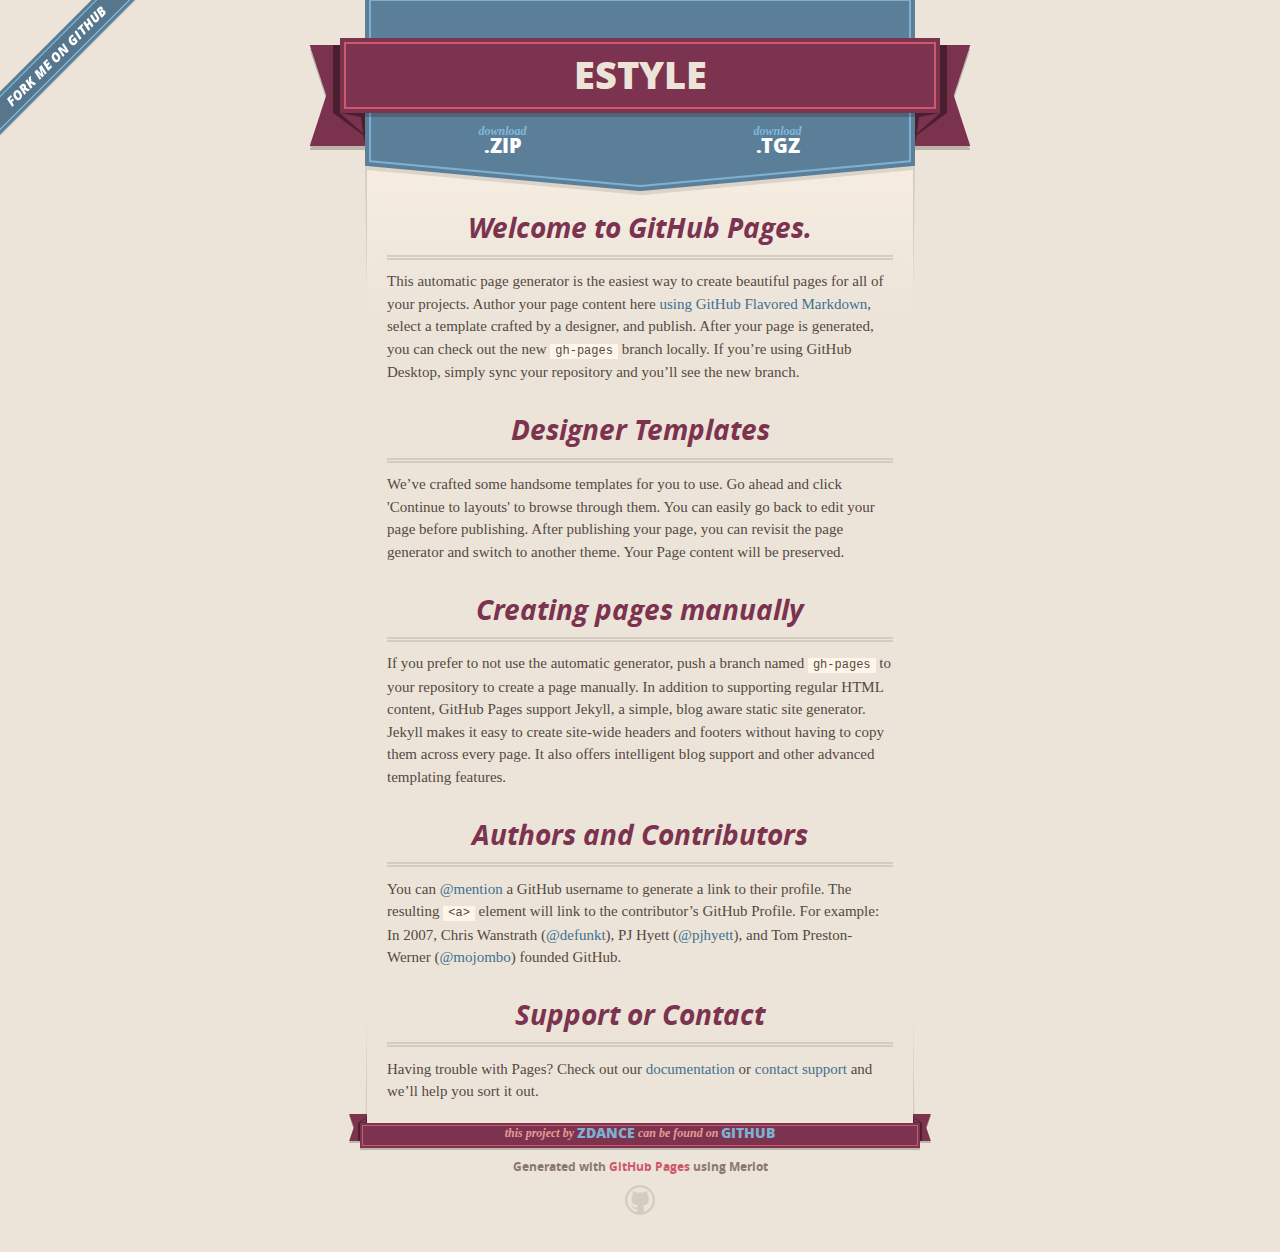
<file: index.html>
<!DOCTYPE html>
<html>
  <head>
    <meta charset='utf-8'>
    <meta http-equiv="X-UA-Compatible" content="chrome=1">
    <meta name="viewport" content="width=640">

    <link rel="stylesheet" href="stylesheets/core.css" media="screen">
    <link rel="stylesheet" href="stylesheets/mobile.css" media="handheld, only screen and (max-device-width:640px)">
    <link rel="stylesheet" href="stylesheets/github-light.css">

    <script type="text/javascript" src="javascripts/modernizr.js"></script>
    <script type="text/javascript" src="https://ajax.googleapis.com/ajax/libs/jquery/1.7.1/jquery.min.js"></script>
    <script type="text/javascript" src="javascripts/headsmart.min.js"></script>
    <script type="text/javascript">
      $(document).ready(function () {
        $('#main_content').headsmart()
      })
    </script>
    <title>Estyle by zdance</title>
  </head>

  <body>
    <a id="forkme_banner" href="https://github.com/zdance/eStyle">View on GitHub</a>
    <div class="shell">

      <header>
        <span class="ribbon-outer">
          <span class="ribbon-inner">
            <h1>Estyle</h1>
            <h2></h2>
          </span>
          <span class="left-tail"></span>
          <span class="right-tail"></span>
        </span>
      </header>

      <section id="downloads">
        <span class="inner">
          <a href="https://github.com/zdance/eStyle/zipball/master" class="zip"><em>download</em> .ZIP</a><a href="https://github.com/zdance/eStyle/tarball/master" class="tgz"><em>download</em> .TGZ</a>
        </span>
      </section>


      <span class="banner-fix"></span>


      <section id="main_content">
        <h3>
<a id="welcome-to-github-pages" class="anchor" href="#welcome-to-github-pages" aria-hidden="true"><span class="octicon octicon-link"></span></a>Welcome to GitHub Pages.</h3>

<p>This automatic page generator is the easiest way to create beautiful pages for all of your projects. Author your page content here <a href="https://guides.github.com/features/mastering-markdown/">using GitHub Flavored Markdown</a>, select a template crafted by a designer, and publish. After your page is generated, you can check out the new <code>gh-pages</code> branch locally. If you’re using GitHub Desktop, simply sync your repository and you’ll see the new branch.</p>

<h3>
<a id="designer-templates" class="anchor" href="#designer-templates" aria-hidden="true"><span class="octicon octicon-link"></span></a>Designer Templates</h3>

<p>We’ve crafted some handsome templates for you to use. Go ahead and click 'Continue to layouts' to browse through them. You can easily go back to edit your page before publishing. After publishing your page, you can revisit the page generator and switch to another theme. Your Page content will be preserved.</p>

<h3>
<a id="creating-pages-manually" class="anchor" href="#creating-pages-manually" aria-hidden="true"><span class="octicon octicon-link"></span></a>Creating pages manually</h3>

<p>If you prefer to not use the automatic generator, push a branch named <code>gh-pages</code> to your repository to create a page manually. In addition to supporting regular HTML content, GitHub Pages support Jekyll, a simple, blog aware static site generator. Jekyll makes it easy to create site-wide headers and footers without having to copy them across every page. It also offers intelligent blog support and other advanced templating features.</p>

<h3>
<a id="authors-and-contributors" class="anchor" href="#authors-and-contributors" aria-hidden="true"><span class="octicon octicon-link"></span></a>Authors and Contributors</h3>

<p>You can <a href="https://github.com/blog/821" class="user-mention">@mention</a> a GitHub username to generate a link to their profile. The resulting <code>&lt;a&gt;</code> element will link to the contributor’s GitHub Profile. For example: In 2007, Chris Wanstrath (<a href="https://github.com/defunkt" class="user-mention">@defunkt</a>), PJ Hyett (<a href="https://github.com/pjhyett" class="user-mention">@pjhyett</a>), and Tom Preston-Werner (<a href="https://github.com/mojombo" class="user-mention">@mojombo</a>) founded GitHub.</p>

<h3>
<a id="support-or-contact" class="anchor" href="#support-or-contact" aria-hidden="true"><span class="octicon octicon-link"></span></a>Support or Contact</h3>

<p>Having trouble with Pages? Check out our <a href="https://help.github.com/pages">documentation</a> or <a href="https://github.com/contact">contact support</a> and we’ll help you sort it out.</p>
      </section>

      <footer>
        <span class="ribbon-outer">
          <span class="ribbon-inner">
            <p>this project by <a href="https://github.com/zdance">zdance</a> can be found on <a href="https://github.com/zdance/eStyle">GitHub</a></p>
          </span>
          <span class="left-tail"></span>
          <span class="right-tail"></span>
        </span>
        <p>Generated with <a href="https://pages.github.com">GitHub Pages</a> using Merlot</p>
        <span class="octocat"></span>
      </footer>

    </div>

    
  </body>
</html>
</file>
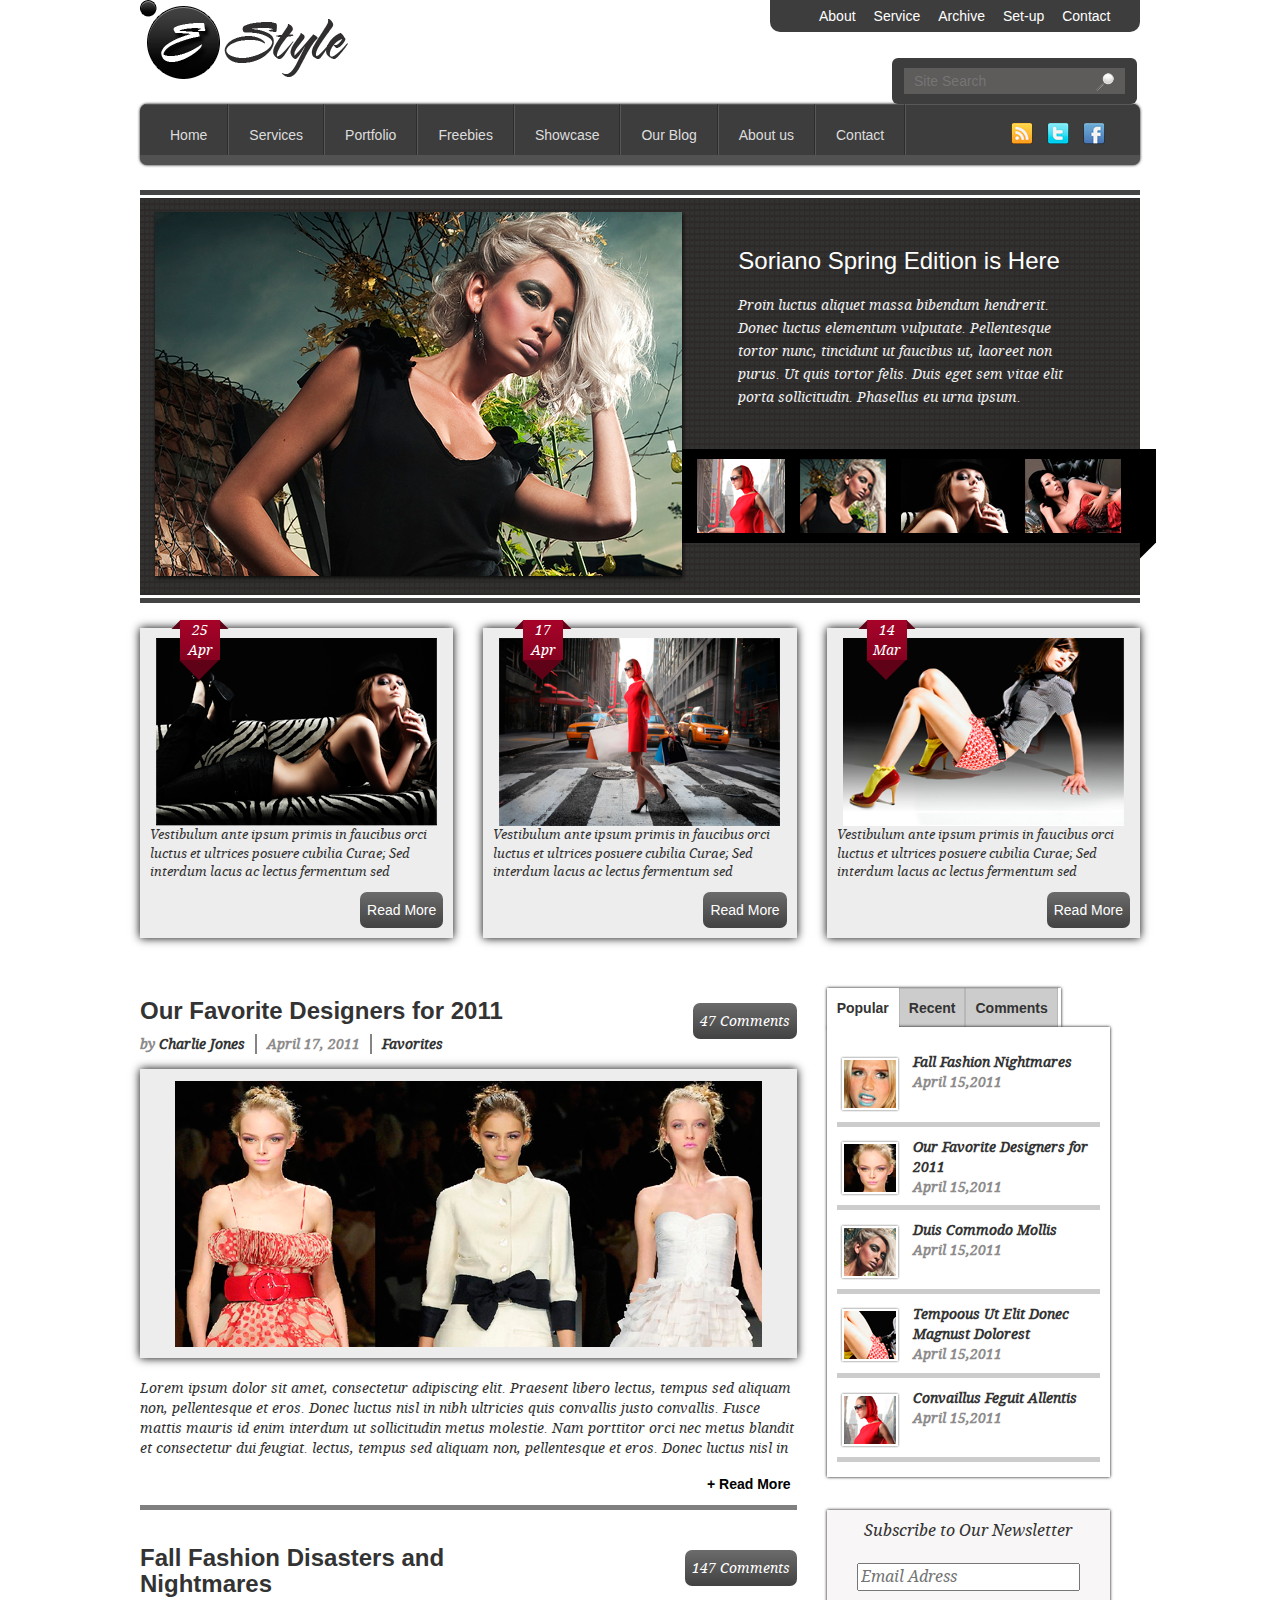
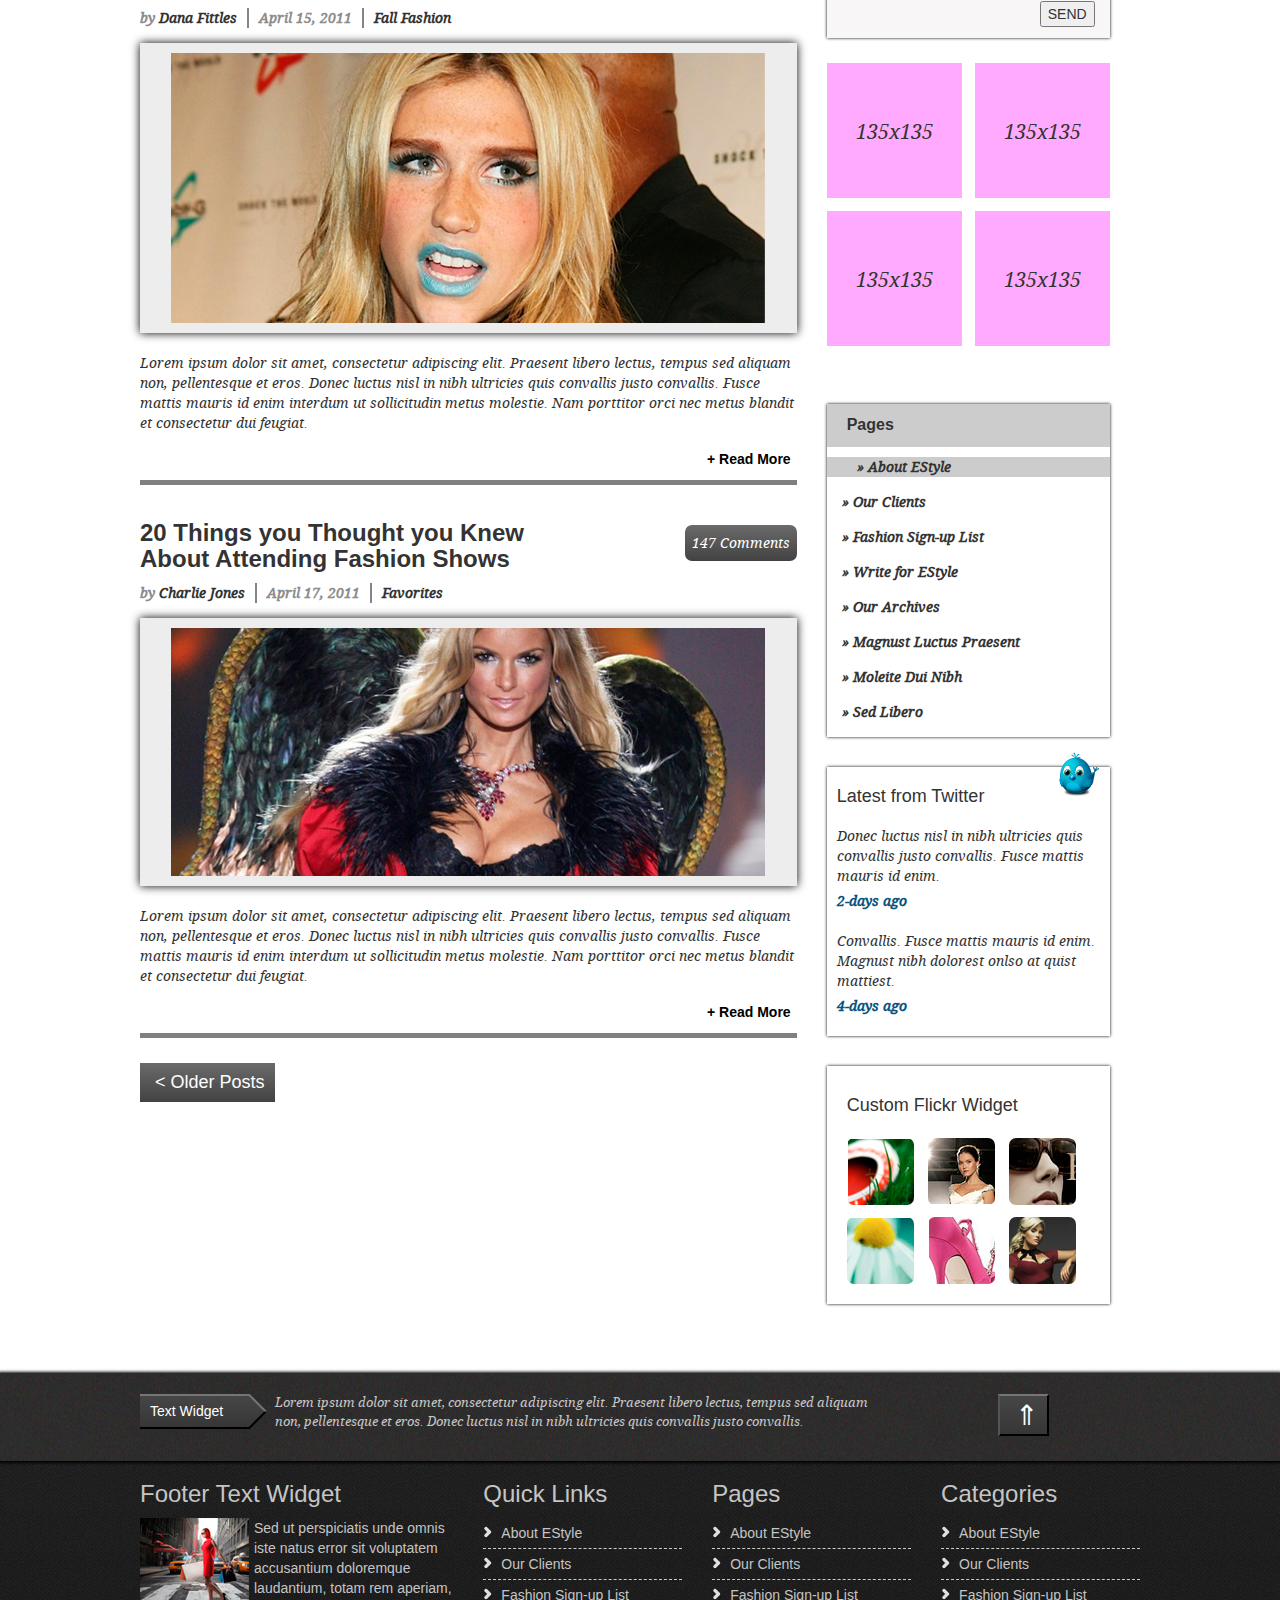
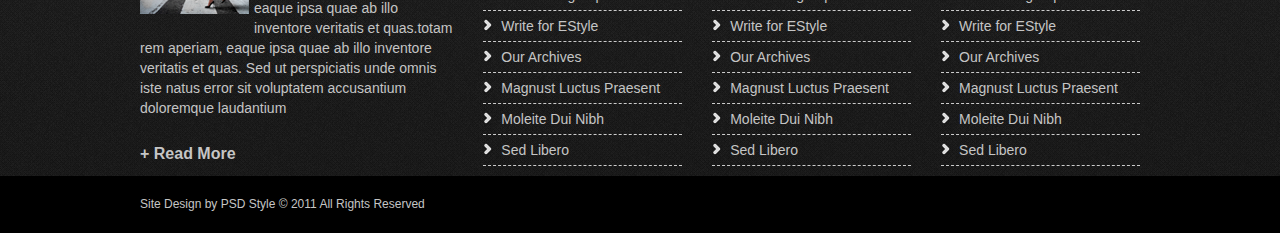
<file: estyle.html>
<!DOCTYPE html>
<html lang="en">
<head>
	<meta charset="UTF-8">
	<meta http-equiv="X-UA-Compatible" content="IE=edge">

	<meta name="viewport" content="width=device-width, initial-scale=1">

	<link rel='stylesheet' type='text/css' href='css/fonts.css'>
	<link rel='stylesheet' type='text/css' href='css/bootstrap.min.css'>
	<link rel='stylesheet' type='text/css' href='css.css'>
	<script type="text/javascript" src="jquery-1.11.2.js"></script> 
	<script src="js/bootstrap.min.js" type="text/javascript"></script>
	<script src="new_file.js"></script>
	<title>eStyle</title>

	<!-- HTML5 shim and Respond.js for IE8 support of HTML5 elements and media queries -->
	<!-- WARNING: Respond.js doesn't work if you view the page via file:// -->
    <!--[if lt IE 9]>
      <script src="https://oss.maxcdn.com/html5shiv/3.7.2/html5shiv.min.js"></script>
      <script src="https://oss.maxcdn.com/respond/1.4.2/respond.min.js"></script>
      <![endif]-->
    </head>
    <body>
    	<div class="wrapall">
    		<div class="container">
    			<header>
    				<div class="row">
    					<div class="col-md-4 col-sm-4 col-xs-4"><a href="estyle.html"><img src="img/logo.png" alt="logo"></a> </div>
    					<div class="col-md-8 col-sm-8 col=xs-8">
    						<ul class="clearfix">
    							<li><a href="#">About</a></li>
    							<li><a href="#">Service</a></li>
    							<li><a href="#">Archive</a></li>
    							<li><a href="#">Set-up</a></li>
    							<li><a href="#">Contact</a></li>
    						</ul>
    					</div>
    				</div>

    				<div class="row">
    					<div class="col-md-12">
    						<nav>
    							<div class="site_search">
    								<input type="text" placeholder="Site Search">
    								<input type="button">
    							</div>
    							<ul>
    								<li><a href="#">Home </a></li>
    								<li><a href="#">Services</a></li>
    								<li><a href="#">Portfolio</a></li>
    								<li class="ulli"><a href="#">Freebies</a>
    								<ul class="ullili">
    									<li><a href="#">Photoshop </a></li>
    									<li><a href="#">Brushes</a></li>
    									<li><a href="#">High-Res </a></li>
    									<li><a href="#">Textures</a></li>
    								</ul>

    								</li>
    								<li class="hidden-sm hidden-xs"><a href="#">Showcase</a></li>
    								<li class="hidden-sm hidden-xs"><a href="#">Our Blog</a></li>
    								<li class="hidden-sm hidden-xs"><a href="#">About us</a></li>
    								<li class="hidden-xs"><a href="#"> Contact</a></li>
    								<li>
    									<a class="sc rss" href="#"></a>
    									<a class="sc tv" href="#"></a>
    									<a class="sc fb" href="#"></a>
    								</li>
    							</ul>
    						</nav>
    					</div>
    				</div>

    			</header>

    			<section class="top">
    				<div class="wrap">
    					<div class="row">
    						<div class="col-md-7">
    							<img class="img-responsive" src="img/foto_banner.png " height="377" width="540" alt="">
    						</div>


    						<div class="col-md-5">
    							<h3>Soriano Spring Edition is Here</h3>
    							<p>Proin luctus aliquet massa bibendum hendrerit. Donec luctus elementum vulputate. Pellentesque tortor nunc, tincidunt ut faucibus ut, laoreet non purus. Ut quis tortor felis. Duis eget sem vitae elit porta sollicitudin. Phasellus eu urna ipsum.</p>

    							<ul class="clearfix">
    								<li  class="hidden-xs"><a href="#"><img src="img/lady1.png" alt=""></a></li>
    								<li><a href="#"><img src="img/lady2.png" alt=""></a></li>
    								<li><a href="#"><img src="img/lady3.png" alt=""></a></li>
    								<li><a href="#"><img src="img/lady4.png" alt=""></a></li>
    							</ul>

    						</div>
    					</div>
    				</div>
    			</section>

    			<div class="slider">
    				<div class="row">
    					<div class="col-md-4">
    						<div class="wrapimg clearfix">
    							<img src="img/sexyGirl.png" alt="">
    							<p>Vestibulum ante ipsum primis in faucibus orci luctus et ultrices posuere cubilia Curae; Sed interdum lacus ac lectus fermentum sed </p>
    							<a href="#">Read More</a>
    							<div class="data">
    								25 Apr
    							</div>
    						</div>


    					</div>
    					<div class="col-md-4">
    						<div class="wrapimg clearfix">
    							<img src="img/sexyGirl2.png" alt="">
    							<p>Vestibulum ante ipsum primis in faucibus orci luctus et ultrices posuere cubilia Curae; Sed interdum lacus ac lectus fermentum sed </p>
    							<a href="#">Read More</a>
    							<div class="data">
    								17 Apr
    							</div>
    						</div>

    					</div>
    					<div class="col-md-4">
    						<div class="wrapimg clearfix">
    							<img src="img/sexyGerl3.png" alt="">
    							<p>Vestibulum ante ipsum primis in faucibus orci luctus et ultrices posuere cubilia Curae; Sed interdum lacus ac lectus fermentum sed </p>
    							<a href="#">Read More</a>
    							<div class="data">
    								14 Mar
    							</div>
    						</div>
    					</div>
    				</div>
    			</div>


    			<article>
    				<div class="row">
    					<div class="col-md-8 clearfix">
    						<div class="novosti clearfix">
    							<div class="row">
    								<div class="col-md-8 col-sm-8">
    									<h3>Our Favorite Designers for 2011</h3>
    									<ul>
    										<li><span>by</span> Charlie Jones</li>
    										<li><span>April 17, 2011</span></li>
    										<li>Favorites</li>
    									</ul>

    								</div>
    								<div class="col-md-4 col-sm-4"><a href="#">47 Comments</a></div>
    							</div>


    							<div class="wrapimg">
    								<img src="img/novosti1.png" class="img-responsive" alt="">
    							</div>
    							<p id='p' class="up">Lorem ipsum dolor sit amet, consectetur adipiscing elit. Praesent libero lectus, tempus sed aliquam non, pellentesque et eros. Donec luctus nisl in nibh ultricies quis convallis justo convallis. Fusce mattis mauris id enim interdum ut sollicitudin metus molestie. Nam porttitor orci nec metus blandit et consectetur dui feugiat. lectus, tempus sed aliquam non, pellentesque et eros. Donec luctus nisl in nibh ultricies quis convallis justo convallis. Fusce mattis mauris id enim interdum ut sollicitudin metus molestie. Nam porttitor orci nec metus blandit et consectetur dui feugiat. lectus, tempus sed aliquam non, pellentesque et eros. Donec luctus nisl in nibh ultricies quis convallis justo convallis. Fusce mattis mauris id enim interdum ut sollicitudin metus molestie. Nam porttitor orci nec metus blandit et consectetur dui feugiat. </p>
    							<button class="read"> + Read More</button>

    						</div>

    						<div class="novosti clearfix">
    							<div class="row">
    								<div class="col-md-8 col-sm-8">
    									<h3>Fall Fashion Disasters and Nightmares</h3>
    									<ul>
    										<li><span>by</span> Dana Fittles</li>
    										<li><span>April 15, 2011</span></li>
    										<li>Fall Fashion</li>
    									</ul>

    								</div>
    								<div class="col-md-4 col-sm-4"><a href="#">147 Comments</a></div>
    							</div>


    							<div class="wrapimg">
    								<img src="img/lico.png" class="img-responsive" alt="">
    							</div>
    							<p>Lorem ipsum dolor sit amet, consectetur adipiscing elit. Praesent libero lectus, tempus sed aliquam non, pellentesque et eros. Donec luctus nisl in nibh ultricies quis convallis justo convallis. Fusce mattis mauris id enim interdum ut sollicitudin metus molestie. Nam porttitor orci nec metus blandit et consectetur dui feugiat. </p>
    							<button class="read"> + Read More</button>

    						</div>


    						<div class="novosti clearfix">
    							<div class="row">
    								<div class="col-md-8 col-sm-8">
    									<h3>20 Things you Thought you Knew About
    										Attending Fashion Shows</h3>
    										<ul>
    											<li><span>by</span> Charlie Jones</li>
    											<li><span>April 17, 2011</span></li>
    											<li>Favorites</li>
    										</ul>

    								</div>
    								<div class="col-md-4 col-sm-4"><a href="#">147 Comments</a></div>
    							</div>


    							<div class="wrapimg">
    								<img src="img/novosti3.png" class="img-responsive" alt="">
    							</div>
    								<p>Lorem ipsum dolor sit amet, consectetur adipiscing elit. Praesent libero lectus, tempus sed aliquam non, pellentesque et eros. Donec luctus nisl in nibh ultricies quis convallis justo convallis. Fusce mattis mauris id enim interdum ut sollicitudin metus molestie. Nam porttitor orci nec metus blandit et consectetur dui feugiat. </p>
    								<button class="read"> + Read More</button>

    						</div>
    							<a href="#" class="old_p"> &lt; Older Posts</a>
    					</div>
    						<div class="col-md-4 max">
    							<div class="wrap_input">
    								<input type="radio" id="i1" name='asd' checked="checked">
    								<input type="radio" id="i2" name='asd'>
    								<input type="radio" id="i3" name='asd'>

    								<div class="wrap_label clearfix">
    									<label for="i1" id='lab1'>Popular</label>
    									<label for="i2" id='lab2'>Recent</label>
    									<label for="i3" id='lab3'>Comments</label>
    								</div>
    								<div class="div_inp">
    									<div class="div1">
    										<ul>
    											<li class="clearfix">
    												<img src="img/inp1.png"  alt="">
    												<p>Fall Fashion
    													Nightmares<span>April 15,2011</span></p>
    											</li>
    											<li class="clearfix">
    												<img src="img/inp2.png" alt="">
    												<p>Our Favorite Designers for
    														2011<span>April 15,2011</span></p>
    											</li>
    											<li class="clearfix">
    												<img src="img/inp3.png" alt="">
    												<p>Duis Commodo Mollis<span>April 15,2011</span></p>
    											</li>
    											<li class="clearfix">
    												<img src="img/inp4.png" alt="">
    												<p>Tempoous Ut Elit Donec 
    															Magnust Dolorest<span>April 15,2011</span></p>
    											</li>
    											<li class="clearfix">
    													<img src="img/inp5.png" alt="">
    													<p>Convaillus Feguit Allentis<span>April 15,2011</span></p>
    											</li>
    										</ul>

    									</div>
    										<div class="div2">Второй БЛОК</div>
    										<div class="div3">Третий БЛОК</div>
    								</div>
    										</div>
    										<div class="email">
    											<p>Subscribe to Our Newsletter</p>
    											<p><input type="email" placeholder='Email Adress'></p>
    											<button class="pokaz">SEND</button>
    											
    										</div>
    										<div class="ads125 clearfix">
    											<div class="ads"><p class="adsp">135x135</p></div>
    											<div class="ads"><p class="adsp">135x135</p></div>
    											<div class="ads"><p class="adsp">135x135</p></div>
    											<div class="ads"><p class="adsp">135x135</p></div>
    										</div>


												<div class="fr">
    										<div class="pages">
    											<p><b>Pages</b></p>
    											<ul class="clearfix">
    												<li class="activeli">&raquo; About EStyle</li>
    												<li>&raquo; Our Clients</li>
    												<li>&raquo; Fashion Sign-up List</li>
    												<li>&raquo; Write for EStyle</li>
    												<li>&raquo; Our Archives</li>
    												<li>&raquo; Magnust Luctus Praesent</li>
    												<li>&raquo; Moleite Dui Nibh</li>
    												<li>&raquo; Sed Libero</li>
    											</ul>
    										</div>

    										<div class="twitter">
    											<h4>Latest from Twitter <img src="img/tvitbird.png" height="45" width="41" alt=""></h4>
    											<p>Donec luctus nisl in nibh ultricies quis convallis justo convallis. Fusce mattis mauris id enim.<span> 2-days ago</span></p>
    											<p>Convallis. Fusce mattis mauris id enim. Magnust nibh dolorest onlso at quist mattiest.<span> 4-days ago</span></p>
    										</div>

    										<div class="flickr clearfix">
    											<h4>Custom Flickr Widget</h4>
    											<a href="#"></a>
    											<a href="#"></a>
    											<a href="#"></a>
    											<a href="#"></a>
    											<a href="#"></a>
    											<a href="#"></a>
    										</div>
    									</div>
    						</div>
    				</div>
    			</article>
    		</div>
   </div>


    		<footer>
    		<div class="fottop">
    			<div class="container ggg">
    			<div class="footer">
    				<div class="row">
    					<div class="col-md-10 col-sm-10 col-xs-10">
    					<a id='aa' href="#">Text Widget</a>
    						<p>
    							
    							Lorem ipsum dolor sit amet, consectetur adipiscing elit. Praesent libero lectus, tempus sed aliquam non, pellentesque et eros. Donec luctus nisl in nibh ultricies quis convallis justo convallis.  
    							
    						</p>
    						
    					</div>
    					<div class="col-md-2 col-sm-2 col-xs-2"><button id="top">&uArr;</button></div>
    				</div>
    			</div>
    			</div>
    				
    			</div>

    			<div class="fotmiddle">
    				<div class="container ggg">
    					<div class="row">
    						<div class="col-md-4 col-sm-4 clearfix">
    							<h3>Footer Text Widget</h3>
    							<p><img src="img/fotimg.png" alt="">
    							Sed ut perspiciatis unde omnis iste natus error sit voluptatem accusantium doloremque laudantium, totam rem aperiam, eaque ipsa quae ab illo inventore veritatis et quas.totam rem aperiam, eaque ipsa quae ab illo inventore veritatis et quas.
    							Sed ut perspiciatis unde omnis iste natus error sit voluptatem accusantium doloremque laudantium


    							</p><a class="read" href="#"> + Read More</a>

    						</div>
    						<div class="col-md-8 col-sm-8">
    							<div class="row">
    								<div class="col-md-4 col-sm-4">
    									<h3>Quick Links</h3>
    									<ul>
    										<li><a href="#">About EStyle	</a></li>
    										<li><a href="#">Our Clients</a></li>
    										<li><a href="#">Fashion Sign-up List</a></li>
    										<li><a href="#">Write for EStyle</a></li>
    										<li><a href="#">Our Archives</a></li>
    										<li><a href="#">Magnust Luctus Praesent</a></li>
    										<li><a href="#">Moleite Dui Nibh</a></li>
    										<li><a href="#">Sed Libero</a></li>
    									</ul>

    								</div>
    								<div class="col-md-4 col-sm-4 hidden-xs">
    									<h3>Pages</h3>
    									<ul>
    										<li><a href="#">About EStyle	</a></li>
    										<li><a href="#">Our Clients</a></li>
    										<li><a href="#">Fashion Sign-up List</a></li>
    										<li><a href="#">Write for EStyle</a></li>
    										<li><a href="#">Our Archives</a></li>
    										<li><a href="#">Magnust Luctus Praesent</a></li>
    										<li><a href="#">Moleite Dui Nibh</a></li>
    										<li><a href="#">Sed Libero</a></li>
    									</ul>
    								</div>
    								<div class="col-md-4 col-sm-4 hidden-xs">
    									<h3>Categories</h3>
    									<ul>
    										<li><a href="#">About EStyle	</a></li>
    										<li><a href="#">Our Clients</a></li>
    										<li><a href="#">Fashion Sign-up List</a></li>
    										<li><a href="#">Write for EStyle</a></li>
    										<li><a href="#">Our Archives</a></li>
    										<li><a href="#">Magnust Luctus Praesent</a></li>
    										<li><a href="#">Moleite Dui Nibh</a></li>
    										<li><a href="#">Sed Libero</a></li>
    									</ul>
    								</div>
    							</div>
    						</div>
    					</div>
    				</div>
    			</div>
    			<div class="fotfot">
    			<div class="container ggg">
    				<div class="row">
    					<div class="col-md-12">
    						<p>Site Design by PSD Style © 2011 All Rights Reserved</p>
    					</div>
    				</div>
    				</div>
    			</div>


    		</footer>
			 <div id="wrapmodal">
				<div id="modal"><button class="closee">Закрыть</button>
					<div class="content">
						Ваша заявка принята!
					</div>
				</div>
			</div>
 
    	</body>
    </html>
</file>
<file: stylesheets/core.css>
@import url("screen.css");
@import url("non-screen.css") handheld;
@import url("non-screen.css") only screen and (max-device-width:640px);
</file>
<file: stylesheets/mobile.css>
/* Generated by Font Squirrel (http://www.fontsquirrel.com) on February 9, 2012 */


@font-face {
  font-family: 'Open Sans';
  src: url('../fonts/opensans-regular-webfont.eot');
  src: url('../fonts/opensans-regular-webfont.eot?#iefix') format('embedded-opentype'),
       url('../fonts/opensans-regular-webfont.woff') format('woff'),
       url('../fonts/opensans-regular-webfont.ttf') format('truetype'),
       url('../fonts/opensans-regular-webfont.svg#OpenSansRegular') format('svg');
  font-weight: normal;
  font-style: normal;
}

@font-face {
  font-family: 'Open Sans';
  src: url('../fonts/opensans-italic-webfont.eot');
  src: url('../fonts/opensans-italic-webfont.eot?#iefix') format('embedded-opentype'),
       url('../fonts/opensans-italic-webfont.woff') format('woff'),
       url('../fonts/opensans-italic-webfont.ttf') format('truetype'),
       url('../fonts/opensans-italic-webfont.svg#OpenSansItalic') format('svg');
  font-weight: normal;
  font-style: italic;
}

@font-face {
  font-family: 'Open Sans';
  src: url('../fonts/opensans-bold-webfont.eot');
  src: url('../fonts/opensans-bold-webfont.eot?#iefix') format('embedded-opentype'),
       url('../fonts/opensans-bold-webfont.woff') format('woff'),
       url('../fonts/opensans-bold-webfont.ttf') format('truetype'),
       url('../fonts/opensans-bold-webfont.svg#OpenSansBold') format('svg');
  font-weight: bold;
  font-style: normal;
}

@font-face {
  font-family: 'Open Sans';
  src: url('../fonts/opensans-bolditalic-webfont.eot');
  src: url('../fonts/opensans-bolditalic-webfont.eot?#iefix') format('embedded-opentype'),
       url('../fonts/opensans-bolditalic-webfont.woff') format('woff'),
       url('../fonts/opensans-bolditalic-webfont.ttf') format('truetype'),
       url('../fonts/opensans-bolditalic-webfont.svg#OpenSansBoldItalic') format('svg');
  font-weight: bold;
  font-style: italic;
}

@font-face {
  font-family: 'Open Sans';
  src: url('../fonts/opensans-extrabold-webfont.eot');
  src: url('../fonts/opensans-extrabold-webfont.eot?#iefix') format('embedded-opentype'),
       url('../fonts/opensans-extrabold-webfont.woff') format('woff'),
       url('../fonts/opensans-extrabold-webfont.ttf') format('truetype'),
       url('../fonts/opensans-extrabold-webfont.svg#OpenSansExtrabold') format('svg');
  font-weight: bolder;
  font-style: normal;
}


/* http://meyerweb.com/eric/tools/css/reset/ 
   v2.0 | 20110126
   License: none (public domain)
*/

html, body, div, span, applet, object, iframe,
h1, h2, h3, h4, h5, h6, p, blockquote, pre,
a, abbr, acronym, address, big, cite, code,
del, dfn, em, img, ins, kbd, q, s, samp,
small, strike, strong, sub, sup, tt, var,
b, u, i, center,
dl, dt, dd, ol, ul, li,
fieldset, form, label, legend,
table, caption, tbody, tfoot, thead, tr, th, td,
article, aside, canvas, details, embed, 
figure, figcaption, footer, header, hgroup, 
menu, nav, output, ruby, section, summary,
time, mark, audio, video {
  margin: 0;
  padding: 0;
  border: 0;
  font-size: 100%;
  font: inherit;
  vertical-align: baseline;
}
/* HTML5 display-role reset for older browsers */
article, aside, details, figcaption, figure, 
footer, header, hgroup, menu, nav, section {
  display: block;
}
body {
  line-height: 1;
}
ol, ul {
  list-style: none;
}
blockquote, q {
  quotes: none;
}
blockquote:before, blockquote:after,
q:before, q:after {
  content: '';
  content: none;
}
table {
  border-collapse: collapse;
  border-spacing: 0;
}

header, footer, section {
  display: block;
  position: relative;
}

/* STYLES */

div.shell {
  display: block;
  width: 640px;
  margin: 0 auto;
}

a#forkme_banner {
  display: none;
}

/* header */

header {
  position: relative;
  z-index: 2;
  margin: 0;
  max-width: 640px;
  top: 51px;
}

header span.ribbon-inner {
  position: relative;
  display: block;
  background-color: #cd596b;
  border: 8px solid #7c334f;
  padding: 6px;
  z-index: 1;
}

header span.left-tail, header span.right-tail {
  position: relative;
  display: block;
  width: 19px;
  height: 10px;
  background: transparent url(../images/ribbon-tail-sprite-2x.png) 0 0 no-repeat;
  position: absolute;
  bottom: -10px;
  z-index: 0;
}

header span.left-tail {
  background-position: 0 0;
  left: 0;
}

header span.right-tail {
  background-position: -19px 0;
  right: 0;
}

header h1 {
  background-color: #7c334f;
  font-size: 2em;
  font-weight: bolder;
  font-style: normal;
  text-transform: uppercase;
  color: #ece4d8;
  text-align: center;
  line-height:1;  
  padding: 14px 20px 0;
}

header h2 {
  background-color: #7c334f;
  font: bold italic .85em/1.5 Georgia, Times, “Times New Roman”, serif;
  color: #e69b95;
  padding-bottom: 14px;
  margin-top: -3px;
  text-align: center;
}

section#downloads {
  position: relative;
  display: block;
  height: 171px;
  width: 602px;
  padding-bottom: 150px;
  margin: 51px auto -250px;
  z-index: 1;
  background: transparent url(../images/shield.png) center 0 no-repeat;
}

section#downloads a {
  display: none;
}

span.banner-fix {
  background: transparent url(../images/shield-fallback.png) center top no-repeat;
  display: block;
  height: 31px;
  position: absolute;
  width: 640px;
  top: 20px;

}

section#main_content {
  z-index: 2;
  padding: 20px 40px 0;
  min-height:185px;
}

/* footer */

footer {
  background: none;
  padding-top: 104px;
  margin: -94px auto 40px;
  max-width:640px;
  text-align: center;
}

footer span.ribbon-outer {
  display: block;
  position: relative;
  border-bottom: 2px solid #bdb6ad;
}

footer span.ribbon-inner {
  position: relative;
  display: block;
  background-color: #cd596b;
  border: 8px solid #7c334f;
  padding: 6px;
  z-index: 1;
}

footer p {
  font-family: 'Open Sans', sans-serif;
  font-weight: bold;
  font-size: .6em;
  color: #8b786f;
}

footer a {
  color: #cd596b;
}

footer span.ribbon-inner p {
  background-color: #7c334f;
  margin: 0;
  color: #e69b95;
  font: bold italic 22px/1 Georgia, Times, “Times New Roman”, serif;
  height: auto;
  line-height: 1.1;
  padding: 20px 0px 10px;
}

footer span.ribbon-inner a {
  display: block;
  position: relative;
  bottom: 0;
  color: #7eb0d2;
  font-family: 'Open Sans', sans-serif;
  text-transform: uppercase;
  font-style: normal;
  font-weight: bolder;
  font-size: 38px;
  padding-bottom: 10px;
}

footer span.ribbon-inner a:hover {
  color: #7eb0d2;
}

footer span.left-tail, footer span.right-tail {
  position: relative;
  display: block;
  width: 23px;
  height: 126px;
  background: transparent url(../images/small-ribbon-tail-sprite-2x.png) 0 0 no-repeat;
  position: absolute;
  top: -126px;
  z-index: 0;
}

footer span.left-tail {
  background-position: 0 0;
  left: 0;
}

footer span.right-tail {
  background-position: -23px 0;
  right: 0;
}

footer span.octocat {
  background: transparent url(../images/octocat-2x.png) 0 0 no-repeat;
  display: block;
  width: 60px;
  height: 60px;
  margin: 20px auto 0;}

/* content */

body {
  background: #ece4d8;
  font: normal normal 30px/1.5 Georgia, Palatino,” Palatino Linotype”, Times, “Times New Roman”, serif;
  color: #544943;
  -webkit-font-smoothing: antialiased;
}

a, a:hover {
  color: #417090;
}

a {
  text-decoration: none;
}

a:hover {
  text-decoration: underline;
}

h1,h2,h3,h4,h5,h6 {
  font-family: 'Open Sans', sans-serif;
  font-weight: bold;
}

p {
  margin: .7em 0 0;
}

strong {
  font-weight: bold;
}

em {
  font-style: italic;
}

ol {
  margin: .7em 0;
  list-style-type: decimal;
  padding-left: 1.35em;
}

ul {
  margin: .7em 0;
  padding-left: 1.35em;
}

ul li {
  padding-left: 20px;
  background: transparent url(../images/chevron-2x.png) left 15px no-repeat;
}

blockquote {
  font-family: 'Open Sans', sans-serif;
  margin: 20px 0;
  color: #8b786f;
  padding-left: 1.35em;
  background: transparent url('../images/blockquote-gfx-2x.png') 0 8px no-repeat;
}

img {
  -webkit-box-shadow: 0px 4px 0px #bdb6ad;
  -moz-box-shadow: 0px 4px 0px #bdb6ad;
  box-shadow: 0px 4px 0px #bdb6ad;
  border: 4px solid #fff6e9;
  max-width: 556px;
}

hr {
  border: none;
  outline: none;
  height: 42px;
  background: transparent url('../images/hr-2x.jpg') center center repeat-x;
  margin: 0 0 20px;
}

code {
  background: #fff6e9;
  font: normal normal .9em/1.7 "Lucida Sans Typewriter", "Lucida Console", Monaco, "Bitstream Vera Sans Mono", monospace;
  padding: 0 5px 1px;
}

pre {
  margin: 10px 0 20px;
  padding: .7em;
  background: #fff6e9;
  border-bottom: 4px solid #bdb6ad;
  font: normal normal .9em/1.7 "Lucida Sans Typewriter", "Lucida Console", Monaco, "Bitstream Vera Sans Mono", monospace;
  overflow: auto;
}

table {
  background: #fff6e9;
  display: table;
  width: 100%;
  border-collapse: separate;
  border-bottom: 4px solid #bdb6ad;
  margin: 10px 0;
}

tr {
  display: table-row;
}

th {
  display: table-cell;
  padding: 2px 10px;
  border: solid #ece4d8;
  border-width: 0 4px 4px 0;
  color: #cd596b;
  font-family: 'Open Sans', sans-serif;
  font-weight: bold;
  font-size: .85em;
}

td {
  display: table-cell;
  padding: 0 .7em;
  border: solid #ece4d8;
  border-width: 0 4px 4px 0;
}

td:last-child, th:last-child {
  border-right: none;
}

tr:last-child td {
  border-bottom: none;
}

dl {
  margin: .7em 0 20px;
}

dt {
  font-family: 'Open Sans', sans-serif;
  font-weight: bold;
}

dd {
  padding-left: 1.35em;
}

dd p:first-child {
  margin-top: 0;
}

/* Content based headers */

#main_content > .header-level-1:first-child,
#main_content > .header-level-2:first-child,
#main_content > .header-level-3:first-child,
#main_content > .header-level-4:first-child,
#main_content > .header-level-5:first-child,
#main_content > .header-level-6:first-child {
  margin-top: 0;
}

.header-level-1 {
  font-size: 1.85em;
  border-bottom: .2em double #d3ccc1;
  color: #7c334f;
  text-align: center;
  font-style: italic;
  margin: 1.1em 0 .38em;
  line-height: 1.2;
  padding-bottom: 10px
}

.header-level-2 {
  font-size: 1.58em;
  color: #7c334f;
  margin: .95em 0 .5em;
  border-bottom: .1em solid #D3CCC1;
  line-height: 1.2;
  padding-bottom: 10px
}

.header-level-3 {
  margin: 20px 0 10px;
  font-size: 1.45em;
}

.header-level-4 {
  margin: .6em 0;
  font-size: 1.2em;
  color: #cd596b;
}

.header-level-5 {
  margin: .7em 0;
  font-size: 1em;
  color: #8b786f;
}

.header-level-6 {
  margin: .8em 0;
  font-size: .85em;
  font-style: italic;
}
</file>
<file: stylesheets/github-light.css>
/*
   Copyright 2014 GitHub Inc.

   Licensed under the Apache License, Version 2.0 (the "License");
   you may not use this file except in compliance with the License.
   You may obtain a copy of the License at

       http://www.apache.org/licenses/LICENSE-2.0

   Unless required by applicable law or agreed to in writing, software
   distributed under the License is distributed on an "AS IS" BASIS,
   WITHOUT WARRANTIES OR CONDITIONS OF ANY KIND, either express or implied.
   See the License for the specific language governing permissions and
   limitations under the License.

*/

.pl-c /* comment */ {
  color: #969896;
}

.pl-c1      /* constant, markup.raw, meta.diff.header, meta.module-reference, meta.property-name, support, support.constant, support.variable, variable.other.constant */,
.pl-s .pl-v /* string variable */ {
  color: #0086b3;
}

.pl-e  /* entity */,
.pl-en /* entity.name */ {
  color: #795da3;
}

.pl-s .pl-s1 /* string source */,
.pl-smi      /* storage.modifier.import, storage.modifier.package, storage.type.java, variable.other, variable.parameter.function */ {
  color: #333;
}

.pl-ent /* entity.name.tag */ {
  color: #63a35c;
}

.pl-k /* keyword, storage, storage.type */ {
  color: #a71d5d;
}

.pl-pds              /* punctuation.definition.string, string.regexp.character-class */,
.pl-s                /* string */,
.pl-s .pl-pse .pl-s1 /* string punctuation.section.embedded source */,
.pl-sr               /* string.regexp */,
.pl-sr .pl-cce       /* string.regexp constant.character.escape */,
.pl-sr .pl-sra       /* string.regexp string.regexp.arbitrary-repitition */,
.pl-sr .pl-sre       /* string.regexp source.ruby.embedded */ {
  color: #183691;
}

.pl-v /* variable */ {
  color: #ed6a43;
}

.pl-id /* invalid.deprecated */ {
  color: #b52a1d;
}

.pl-ii /* invalid.illegal */ {
  background-color: #b52a1d;
  color: #f8f8f8;
}

.pl-sr .pl-cce /* string.regexp constant.character.escape */ {
  color: #63a35c;
  font-weight: bold;
}

.pl-ml /* markup.list */ {
  color: #693a17;
}

.pl-mh        /* markup.heading */,
.pl-mh .pl-en /* markup.heading entity.name */,
.pl-ms        /* meta.separator */ {
  color: #1d3e81;
  font-weight: bold;
}

.pl-mq /* markup.quote */ {
  color: #008080;
}

.pl-mi /* markup.italic */ {
  color: #333;
  font-style: italic;
}

.pl-mb /* markup.bold */ {
  color: #333;
  font-weight: bold;
}

.pl-md /* markup.deleted, meta.diff.header.from-file */ {
  background-color: #ffecec;
  color: #bd2c00;
}

.pl-mi1 /* markup.inserted, meta.diff.header.to-file */ {
  background-color: #eaffea;
  color: #55a532;
}

.pl-mdr /* meta.diff.range */ {
  color: #795da3;
  font-weight: bold;
}

.pl-mo /* meta.output */ {
  color: #1d3e81;
}
</file>
<file: css/fonts.css>
/* font-family: "DroidSerifRegular"; */
@font-face {
    font-family: "DroidSerifRegular";
    src: url("../fonts/DroidSerifRegular/DroidSerifRegular.eot");
    src: url("../fonts/DroidSerifRegular/DroidSerifRegular.eot?#iefix")format("embedded-opentype"),
    url("../fonts/DroidSerifRegular/DroidSerifRegular.woff") format("woff"),
    url("../fonts/DroidSerifRegular/DroidSerifRegular.ttf") format("truetype");
    font-style: normal;
    font-weight: normal;
}
/* font-family: "DroidSerifBold"; */
@font-face {
    font-family: "DroidSerifBold";
    src: url("../fonts/DroidSerifBold/DroidSerifBold.eot");
    src: url("../fonts/DroidSerifBold/DroidSerifBold.eot?#iefix")format("embedded-opentype"),
    url("../fonts/DroidSerifBold/DroidSerifBold.woff") format("woff"),
    url("../fonts/DroidSerifBold/DroidSerifBold.ttf") format("truetype");
    font-style: normal;
    font-weight: normal;
}
/* font-family: "DroidSerifItalic"; */
@font-face {
    font-family: "DroidSerifItalic";
    src: url("../fonts/DroidSerifItalic/DroidSerifItalic.eot");
    src: url("../fonts/DroidSerifItalic/DroidSerifItalic.eot?#iefix")format("embedded-opentype"),
    url("../fonts/DroidSerifItalic/DroidSerifItalic.woff") format("woff"),
    url("../fonts/DroidSerifItalic/DroidSerifItalic.ttf") format("truetype");
    font-style: normal;
    font-weight: normal;
}
/* font-family: "DroidSerifBoldItalic"; */
@font-face {
    font-family: "DroidSerifBoldItalic";
    src: url("../fonts/DroidSerifBoldItalic/DroidSerifBoldItalic.eot");
    src: url("../fonts/DroidSerifBoldItalic/DroidSerifBoldItalic.eot?#iefix")format("embedded-opentype"),
    url("../fonts/DroidSerifBoldItalic/DroidSerifBoldItalic.woff") format("woff"),
    url("../fonts/DroidSerifBoldItalic/DroidSerifBoldItalic.ttf") format("truetype");
    font-style: normal;
    font-weight: normal;
}
</file>
<file: css.css>
.img-responsive {
  margin: 0 auto; }

.fl {
  float: left; }

.fr {
  float: right; }

.clear {
  clear: both; }

.wrapall {
  max-width: 1300px;
  height: auto;
  padding-bottom: 30px;
  background-color: #fff;
  margin: 0 auto; }

.container {
  max-width: 1030px;
  background-color: #fff;
  margin: 0 auto;
  height: auto; }

body a:hover {
  color: #ffa; }

header ul {
  background-color: #3d3d3d;
  float: right;
  list-style-type: none;
  border-radius: 0 0 10px 10px;
  width: 370px; }
  header ul li {
    float: left;
    padding: 6px 9px; }
    header ul li a {
      color: #ffffff; }
header .ullili {
  position: absolute;
  width: 150px;
  z-index: 100;
  margin-left: -20px;
  margin-top: 10px;
  border-radius: 0;
  display: none; }
  header .ullili li {
    float: none;
    width: 100%;
    padding: 10px; }
    header .ullili li:first-of-type {
      padding-left: 10px; }
    header .ullili li:last-of-type {
      padding: 10px; }
header .ulli:hover > .ullili {
  display: block; }
header .ulli:hover {
  background: url(img/ullili.png) no-repeat 94% 67%; }
header nav {
  margin-top: 25px;
  position: relative; }
  header nav .site_search {
    background-color: #3d3d3d;
    padding: 10px 12px;
    -webkit-border-radius: 6px;
    -moz-border-radius: 6px;
    -ms-border-radius: 6px;
    border-radius: 6px;
    width: 245px;
    position: absolute;
    right: 3px;
    top: -46px; }
    header nav .site_search input[type='text'] {
      width: 100%;
      padding: 3px 10px;
      background-color: #5e5b5b;
      border: none;
      color: #ffffff; }
    header nav .site_search input[type='button'] {
      background: url(img/poisk.png) no-repeat;
      width: 10%;
      position: absolute;
      right: 17px;
      top: 15px;
      border: none; }
  header nav ul {
    width: 100%;
    overflow: hidden;
    box-shadow: 0 0 3px #000;
    padding-left: 0;
    -webkit-border-radius: 7px;
    -moz-border-radius: 7px;
    -ms-border-radius: 7px;
    border-radius: 7px;
    border-bottom: 10px solid #525252; }
    header nav ul li {
      padding: 20px 2% 10px;
      border-right: 1px solid #2d2d2d;
      border-left: 1px solid #585858;
      border-top: 1px solid #585858; }
      header nav ul li:first-of-type {
        border-left: none;
        padding-left: 30px; }
      header nav ul li:last-of-type {
        padding: 18px 23px 5px 100px;
        border-right: 0; }
      header nav ul li a {
        color: #dddddd; }
  header nav .sc {
    display: inline-block;
    width: 22px;
    height: 22px;
    margin: 0 5px; }
  header nav .rss {
    background: url(img/social.png) 0px; }
  header nav .tv {
    background: url(img/social.png) 52px; }
  header nav .fb {
    background: url(img/social.png) 22px; }

.top {
  margin-top: 15px;
  color: #ffffff; }
  .top .wrap {
    background: url(img/bg_banner.png);
    padding: 10px 15px;
    margin: 3px 0; }
    .top .wrap h3 {
      margin-top: 40px;
      margin-bottom: 20px; }
    .top .wrap p {
      font-family: "DroidSerifItalic";
      font-size: 14px;
      padding: 0 45px 0 0;
      line-height: 23px;
      color: #eeeeee; }
    .top .wrap ul {
      margin-top: 40px;
      background-color: black;
      margin-left: -56px;
      padding: 10px 10px 10px 20px;
      list-style-type: none;
      width: 474px; }
      .top .wrap ul li {
        float: left;
        padding-right: 20px;
        position: relative; }
        .top .wrap ul li:last-of-type {
          position: relative; }
          .top .wrap ul li:last-of-type:after {
            content: '';
            display: block;
            border: 11px solid black;
            height: 1px;
            width: 1px;
            position: absolute;
            right: -10px;
            bottom: -21px;
            border-bottom: 11px solid transparent;
            border-top: 11px solid transparent;
            border-left: 11px solid transparent;
            -webkit-transform: rotate(45deg);
            -moz-transform: rotate(45deg);
            -ms-transform: rotate(45deg);
            -o-transform: rotate(45deg);
            transform: rotate(45deg); }
  .top img {
    margin-left: -5px; }

.top:after, .top:before {
  content: ' ';
  display: block;
  width: 100%;
  height: 5px;
  background-color: #454444; }

.slider {
  margin-top: 25px;
  position: relative; }
  .slider p {
    font-family: "DroidSerifItalic";
    font-size: 13px;
    text-align: left; }
  .slider .wrapimg {
    background-color: #ededed;
    padding: 10px;
    overflow: hidden;
    box-shadow: 0 0 9px  black; }
    .slider .wrapimg img {
      margin-bottom: 15px;
      width: 281px;
      margin: 0 auto;
      height: 188px;
      text-align: center; }
    .slider .wrapimg a {
      background: -webkit-linear-gradient(#6b6b6b, #424242);
      background: -moz-linear-gradient(#6b6b6b, #424242);
      background: -ms-linear-gradient(#6b6b6b, #424242);
      background: -o-linear-gradient(#6b6b6b, #424242);
      background: linear-gradient(#6b6b6b, #424242);
      -webkit-border-radius: 7px;
      -moz-border-radius: 7px;
      -ms-border-radius: 7px;
      border-radius: 7px;
      float: right;
      color: #ffffff;
      padding: 8px 7px; }
  .slider .data {
    width: 40px;
    height: 40px;
    background: -webkit-linear-gradient(#a80329, #860120);
    background: -moz-linear-gradient(#a80329, #860120);
    background: -ms-linear-gradient(#a80329, #860120);
    background: -o-linear-gradient(#a80329, #860120);
    background: linear-gradient(#a80329, #860120);
    color: #ffffff;
    text-align: center;
    position: absolute;
    top: -8px;
    font-family: "DroidSerifItalic";
    left: 55px; }
    .slider .data:after, .slider .data:before {
      content: ' ';
      display: block;
      height: 1px;
      width: 1px;
      border: 6px solid #600217;
      position: absolute;
      top: 3px; }
    .slider .data:after {
      border-top: 6px solid transparent;
      border-bottom: 6px solid transparent;
      border-left: 6px solid transparent;
      left: 34px;
      -webkit-transform: rotate(-45deg);
      -moz-transform: rotate(-45deg);
      -ms-transform: rotate(-45deg);
      -o-transform: rotate(-45deg);
      transform: rotate(-45deg); }
    .slider .data:before {
      border-top: 6px solid transparent;
      border-bottom: 6px solid transparent;
      border-right: 6px solid transparent;
      left: -6px;
      -webkit-transform: rotate(45deg);
      -moz-transform: rotate(45deg);
      -ms-transform: rotate(45deg);
      -o-transform: rotate(45deg);
      transform: rotate(45deg); }
  .slider .wrapimg:before {
    content: '';
    display: block;
    position: absolute;
    height: 1px;
    width: 1px;
    border: 20px solid #600217;
    border-bottom: 20px solid transparent;
    border-left: 20px solid transparent;
    border-right: 20px solid transparent;
    top: 32px;
    left: 54px; }

.wrapimg {
  background-color: #ededed;
  padding: 10px;
  overflow: hidden;
  box-shadow: 0 0 9px  black;
  text-align: center; }

.read {
  background: white;
  color: #000;
  font-weight: bold;
  margin-top: 5px;
  border: 0;
  float: right;
  outline: 0; }

article {
  margin-top: 25px; }
  article h3 {
    font-weight: bold; }
  article ul {
    padding: 0; }
  article li {
    list-style-type: none;
    float: left;
    margin-bottom: 15px;
    font-weight: bold;
    font-family: "DroidSerifItalic";
    padding: 0 10px;
    border-right: 2px solid #858383; }
    article li:last-of-type {
      border-right: 0; }
    article li:first-of-type {
      padding-left: 0; }
    article li span {
      color: #8d8b8b; }
  article a {
    background: -webkit-linear-gradient(#6b6b6b, #424242);
    background: -moz-linear-gradient(#6b6b6b, #424242);
    background: -ms-linear-gradient(#6b6b6b, #424242);
    background: -o-linear-gradient(#6b6b6b, #424242);
    background: linear-gradient(#6b6b6b, #424242);
    -webkit-border-radius: 7px;
    -moz-border-radius: 7px;
    -ms-border-radius: 7px;
    border-radius: 7px;
    float: right;
    color: #ffffff;
    padding: 8px 7px;
    margin-top: 25px;
    font-family: "DroidSerifItalic"; }
  article p {
    margin-top: 20px;
    font-family: "DroidSerifItalic"; }
  article .up {
    height: 80px; }
  article .down {
    height: 179px; }
  article .novosti {
    border-bottom: 5px solid grey;
    padding: 15px 0 10px; }
    article .novosti p {
      overflow: hidden;
      -webkit-transition: height .5s;
      -moz-transition: height .5s;
      -ms-transition: height .5s;
      -o-transition: height .5s;
      transition: height .5s; }
  article .old_p {
    padding: 7px 10px 7px 15px;
    border-radius: 0;
    font-family: helvetica;
    font-size: 18px;
    float: left; }

.wrap_input {
  margin-top: 25px;
  margin-bottom: 32px; }
  .wrap_input input {
    display: none; }
  .wrap_input .wrap_label {
    box-shadow: 0 0 3px black;
    width: 234px; }
  .wrap_input label {
    padding: 10px 10px 10px 10px;
    display: block;
    background-color: #ccc;
    float: left;
    cursor: pointer;
    position: relative;
    margin: 0;
    z-index: 1;
    border-left: 0;
    box-shadow: inset 0 0 1px black; }
  .wrap_input .div_inp {
    clear: both;
    background-color: #fff;
    position: relative;
    top: -1px;
    z-index: 2;
    box-shadow: 0 0 3px black; }
    .wrap_input .div_inp .div1, .wrap_input .div_inp .div2, .wrap_input .div_inp .div3 {
      position: absolute;
      left: -9999px;
      opacity: 0;
      -webkit-transition: opacity .5s ease-in-out;
      -moz-transition: opacity .5s ease-in-out;
      -ms-transition: opacity .5s ease-in-out;
      -o-transition: opacity .5s ease-in-out;
      transition: opacity .5s ease-in-out; }
      .wrap_input .div_inp .div1 ul, .wrap_input .div_inp .div2 ul, .wrap_input .div_inp .div3 ul {
        padding: 15px 0; }
        .wrap_input .div_inp .div1 ul li, .wrap_input .div_inp .div2 ul li, .wrap_input .div_inp .div3 ul li {
          float: none;
          border: 0;
          margin: 10px 10px 0 10px;
          padding-left: 0;
          border-bottom: 5px solid #ccc; }
          .wrap_input .div_inp .div1 ul li img, .wrap_input .div_inp .div2 ul li img, .wrap_input .div_inp .div3 ul li img {
            float: left;
            padding-right: 10px;
            padding-bottom: 6px; }
          .wrap_input .div_inp .div1 ul li p, .wrap_input .div_inp .div2 ul li p, .wrap_input .div_inp .div3 ul li p {
            line-height: 20px;
            margin: 0; }
            .wrap_input .div_inp .div1 ul li p span, .wrap_input .div_inp .div2 ul li p span, .wrap_input .div_inp .div3 ul li p span {
              display: block; }
  .wrap_input #i1:checked ~ .wrap_label #lab1,
  .wrap_input #i2:checked ~ .wrap_label #lab2,
  .wrap_input #i3:checked ~ .wrap_label #lab3 {
    background-color: #ffffff;
    border-bottom: 0;
    position: relative;
    z-index: 3;
    box-shadow: none; }
  .wrap_input #i1:checked ~ .div_inp .div1,
  .wrap_input #i2:checked ~ .div_inp .div2,
  .wrap_input #i3:checked ~ .div_inp .div3 {
    position: relative;
    opacity: 1;
    left: 0; }

.max {
  max-width: 313px; }

.email {
  height: 128px;
  box-shadow: 0 0 3px black;
  background-color: #f8f6f6; }
  .email p {
    text-align: center;
    padding: 10px;
    font-size: 16px;
    margin: 0; }
  .email > p > input {
    width: 223px; }
  .email > a {
    font-family: helvetica;
    margin-top: 0;
    padding: 3px 15px;
    margin-right: 25px;
    -webkit-border-radius: 5px;
    -moz-border-radius: 5px;
    -ms-border-radius: 5px;
    border-radius: 5px; }

.ads125 {
  margin: 25px 0; }
  .ads125 .ads {
    background-color: #faf;
    width: 135px;
    height: 135px;
    text-align: center;
    float: left;
    margin: 0 13px 13px 0;
    position: relative;
    -webkit-transition: transform 1s;
    -moz-transition: transform 1s;
    -ms-transition: transform 1s;
    -o-transition: transform 1s;
    transition: transform 1s; }
    .ads125 .ads:nth-child(even) {
      margin-right: 0; }

.ads:hover {
  -webkit-transform: rotate(90deg);
  -moz-transform: rotate(90deg);
  -ms-transform: rotate(90deg);
  -o-transform: rotate(90deg);
  transform: rotate(90deg); }

.ads:hover > .adsp {
  -webkit-transform: rotate(-90deg);
  -moz-transform: rotate(-90deg);
  -ms-transform: rotate(-90deg);
  -o-transform: rotate(-90deg);
  transform: rotate(-90deg); }

.adsp {
  font-size: 20px;
  margin: 55px auto;
  -webkit-transition: transform 1s;
  -moz-transition: transform 1s;
  -ms-transition: transform 1s;
  -o-transition: transform 1s;
  transition: transform 1.2s; }

.pages {
  margin-top: 10px;
  font-family: helvetica;
  box-shadow: 0 0 3px black; }
  .pages > p {
    background-color: #ccc;
    font-size: 16px;
    font-family: helvetica;
    padding: 10px 20px; }
  .pages ul li {
    border: 0;
    float: none;
    padding-left: 15px;
    -webkit-transition: background .5s ease-in-out;
    -moz-transition: background .5s ease-in-out;
    -ms-transition: background .5s ease-in-out;
    -o-transition: background .5s ease-in-out;
    transition: background .5s ease-in-out;
    cursor: pointer; }
    .pages ul li.activeli {
      background: #ccc;
      padding-left: 30px; }
    .pages ul li a {
      background: transparent;
      color: #000;
      float: none; }

.twitter {
  margin-top: 30px;
  box-shadow: 0 0 3px black;
  padding: 10px; }
  .twitter h4 {
    margin-top: 10px;
    font-weight: normal; }
    .twitter h4 img {
      float: right;
      margin-top: -35px; }
  .twitter span {
    color: #085481;
    display: block;
    margin-top: 5px;
    font-weight: bold; }

.flickr {
  margin-top: 30px;
  padding: 20px;
  margin-bottom: 40px;
  box-shadow: 0 0 3px black; }
  .flickr h4 {
    margin-top: 10px;
    font-weight: normal; }
  .flickr a {
    height: 67px;
    width: 67px;
    display: block;
    float: left;
    margin-right: 14px;
    margin-top: 12px;
    background: url(img/imgs.png) 0 0; }
    .flickr a:nth-of-type(2) {
      background-position: 0 138px; }
    .flickr a:nth-of-type(3) {
      background-position: 0 71px; }
    .flickr a:nth-of-type(4) {
      background-position: 70px 0px; }
    .flickr a:nth-of-type(5) {
      background-position: 70px 68px; }
    .flickr a:nth-of-type(6) {
      background-position: 70px 137px; }

footer {
  max-width: 1300px;
  margin: 0 auto;
  font-family: sans-serif;
  background: url(img/bgbg.png); }
  footer .footer {
    max-width: 1030px;
    margin: 0 auto; }

.ggg {
  background: transparent; }

.fottop {
  background: url(img/fotbg.png);
  box-shadow: 0 0 3px 2px black;
  color: #c5c5c5;
  padding: 20px; }
  .fottop #aa {
    margin-right: 25px;
    display: block;
    border-top: 2px solid #767575;
    border-bottom: 2px solid #000;
    padding: 5px 10px;
    float: left;
    height: 35px;
    width: 110px;
    color: #fff;
    background: -webkit-linear-gradient(#474646, #373636);
    background: -moz-linear-gradient(#474646, #373636);
    background: -ms-linear-gradient(#474646, #373636);
    background: -o-linear-gradient(#474646, #373636);
    background: linear-gradient(#474646, #373636); }
    .fottop #aa:after {
      content: '';
      display: block;
      height: 25px;
      border-top: 2px solid #767575;
      border-right: 2px solid #000;
      width: 25px;
      position: absolute;
      background: linear-gradient(to bottom right, #474646, #373636);
      top: 5px;
      left: 112px;
      -webkit-transform: rotate(45deg);
      -moz-transform: rotate(45deg);
      -ms-transform: rotate(45deg);
      -o-transform: rotate(45deg);
      transform: rotate(45deg); }
  .fottop p {
    max-width: 750px;
    font-family: "DroidSerifItalic";
    font-size: 13px; }

#top {
  font-size: 28px;
  width: 51px;
  background: -webkit-linear-gradient(#474646, #373636);
  background: -moz-linear-gradient(#474646, #373636);
  background: -ms-linear-gradient(#474646, #373636);
  background: -o-linear-gradient(#474646, #373636);
  background: linear-gradient(#474646, #373636);
  height: 42px;
  color: #fff;
  padding: 0 15px;
  border-top: 2px solid #767575;
  outline: none;
  border-bottom: 2px solid #000; }

.fotmiddle {
  color: #c5c5c5; }
  .fotmiddle img {
    float: left;
    padding: 0 5px 5px 0; }
  .fotmiddle .read {
    color: #c5c5c5;
    background: transparent;
    font-size: 16px;
    padding-top: 10px;
    float: left; }
  .fotmiddle ul {
    padding: 0; }
    .fotmiddle ul li {
      list-style-type: none;
      border-bottom: 1px dashed #ccc;
      padding: 5px 0; }
      .fotmiddle ul li a {
        color: #c5c5c5;
        background: url(img/fotarr.png) no-repeat left center;
        padding-left: 18px; }

.fotfot {
  background: #000;
  padding: 15px 0 10px; }
  .fotfot p {
    color: #c5c5c5;
    font-size: 12px;
    padding-top: 5px; }

#wrapmodal {
  position: fixed;
  top: 0;
  left: -2500px;
  width: 100%;
  height: 80%;
  margin-top: 5%;
  background: #000;
  opacity: .8;
  z-index: 999;
  -webkit-transition: background 1s 0s;
  -o-transition: background 1s 0s;
  transition: background 1s 0s; }

#modal {
  position: relative;
  margin: 5% auto;
  background: #11D4CC;
  padding: 15px;
  width: 230px;
  opacity: 0.9;
  text-align: center; }

.closee {
  float: right;
  background: black;
  opacity: 1;
  color: white;
  font-size: 17px; }

.content {
  padding: 44px 10px;
  color: #fff;
  background: black;
  font-size: 17px;
  -webkit-transition: color 1s 0s;
  -o-transition: color 1s 0s;
  transition: color 1s 0s;
  text-transform: uppercase; }

.pokaz {
  float: right;
  margin-right: 15px; }

@media screen and (max-width: 1200px) {
  .top .wrap ul {
    margin-top: 40px;
    background-color: black;
    margin-left: -41px;
    padding: 10px 10px 10px 20px;
    list-style-type: none;
    width: 434px; }
    .top .wrap ul li {
      padding-right: 10px; }

  header nav ul li:last-of-type {
    padding: 18px 23px 5px 40px; } }
@media screen and (max-width: 991px) {
  .max {
    max-width: 100%; }

  .ads125 .ads:nth-child(even) {
    margin-right: 13px; }

  .fr {
    float: none; }

  .top .wrap ul {
    margin-top: 40px;
    background-color: black;
    float: right;
    margin-right: -31px;
    padding: 10px 10px 10px 20px;
    list-style-type: none;
    width: 434px; }
    .top .wrap ul li {
      padding-right: 10px; }

  header nav ul li:last-of-type {
    padding: 18px 23px 5px 123px; }

  .ulli:hover {
    background: url(img/ullili.png) no-repeat 101% 67%; } }
@media screen and (max-width: 705px) {
  .top .wrap ul {
    margin-top: 40px;
    background-color: black;
    padding: 10px 10px 10px 18px;
    list-style-type: none;
    width: 434px;
    float: right;
    margin-right: -33px; }
    .top .wrap ul li {
      padding-right: 10px; }

  header nav ul li:last-of-type {
    padding: 18px 2% 5px; } }
@media screen and (max-width: 550px) {
  header nav .sc {
    margin: 0; }

  .top .wrap ul {
    margin-top: 40px;
    background-color: black;
    padding: 10px 10px 10px 18px;
    list-style-type: none;
    width: 341px;
    float: right;
    margin-right: -33px; }
    .top .wrap ul li {
      padding-right: 10px; }

  header nav ul li {
    padding: 20px 1% 10px; }

  header nav ul li:last-of-type {
    padding: 18px 1% 5px; }

  header nav ul li:first-of-type {
    padding-left: 0; } }

/*# sourceMappingURL=css.css.map */
</file>
